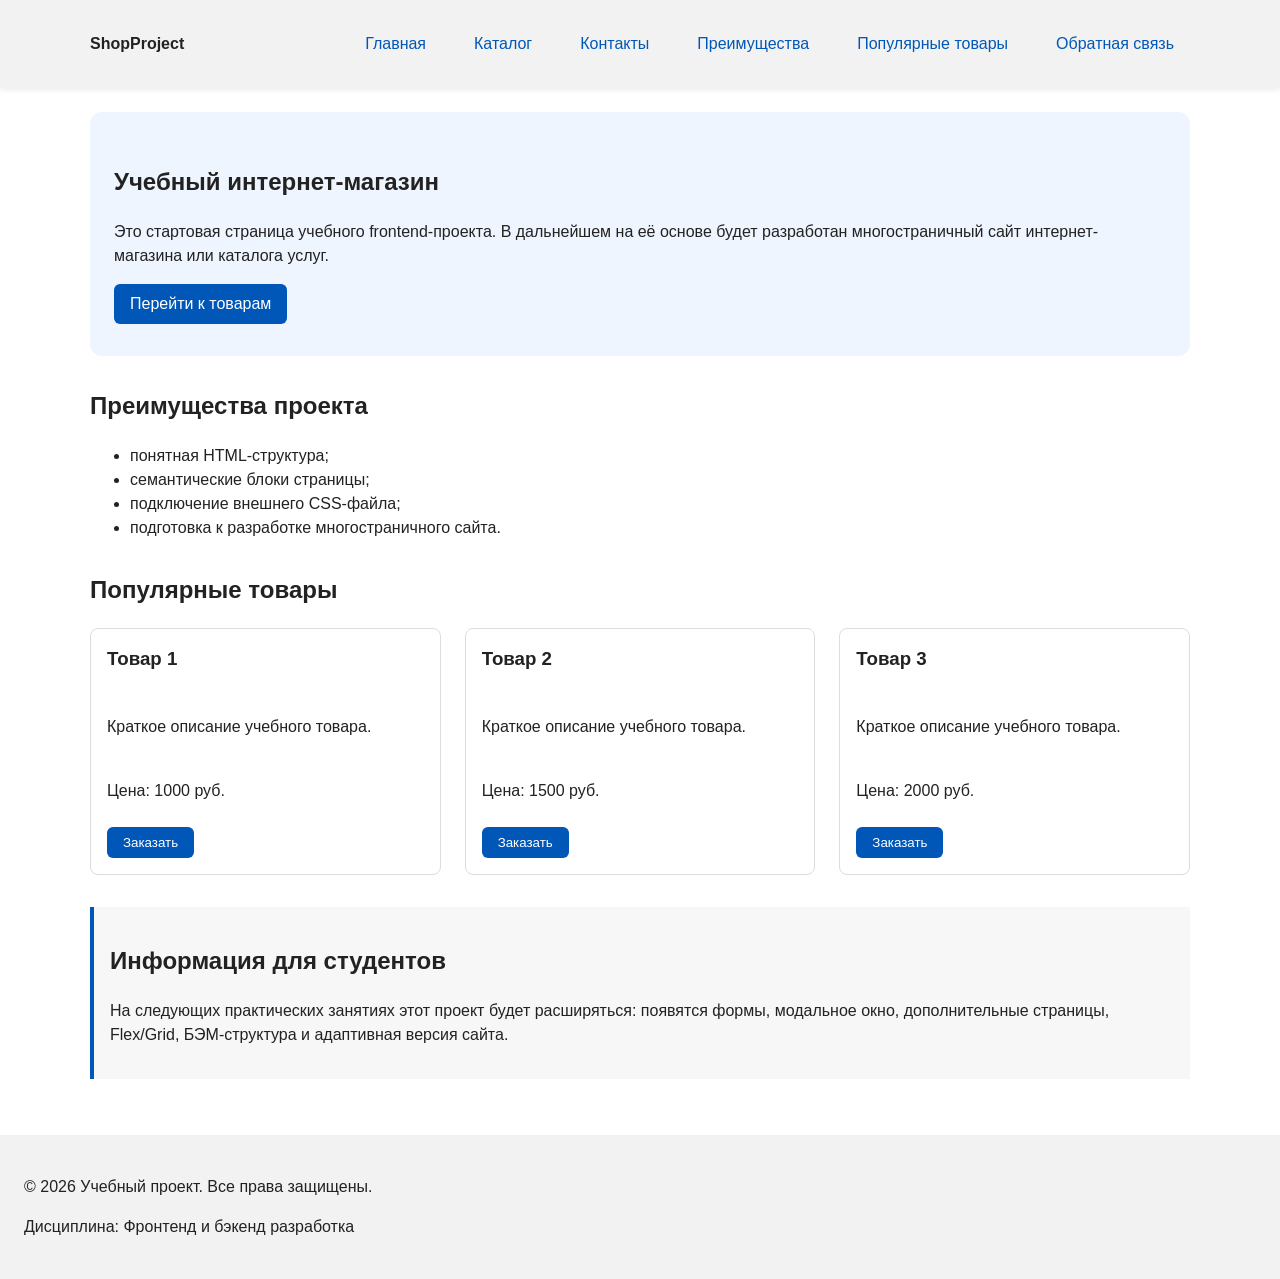
<file: index.html>
<!DOCTYPE html>
<html lang="ru">
<head>
  <meta charset="UTF-8">
  <meta name="viewport" content="width=device-width, initial-scale=1.0">
  <title>Учебный интернет-магазин</title>
  <link rel="stylesheet" href="css/style.css">
  <script src="JS/main.js" defer></script>
</head>
<body>
<header>
  <div class="site-header">
    <a class="site-logo" href="index.html">ShopProject</a>

    <nav class="site-nav" aria-label="Основная навигация">
      <ul class="site-nav__list">
        <li><a href="index.html">Главная</a></li>
        <li><a href="catalog.html">Каталог</a></li>
        <li><a href="contacts.html">Контакты</a></li>
        <li><a href="index.html#advantages">Преимущества</a></li>
        <li><a href="index.html#popular">Популярные товары</a></li>
        <li><a href="index.html#contacts">Обратная связь</a></li>
      </ul>
    </nav>
  </div>
</header>

<main>
  <!-- Основное содержимое страницы -->
   <section class="hero">
  <h1>Учебный интернет-магазин</h1>
  <p>
    Это стартовая страница учебного frontend-проекта.
    В дальнейшем на её основе будет разработан многостраничный сайт
    интернет-магазина или каталога услуг.
  </p>
  <a class="button" href="#popular">Перейти к товарам</a>
</section>

<section class="section" id="advantages">
  <h2>Преимущества проекта</h2>

  <ul class="advantages-list">
    <li>понятная HTML-структура;</li>
    <li>семантические блоки страницы;</li>
    <li>подключение внешнего CSS-файла;</li>
    <li>подготовка к разработке многостраничного сайта.</li>
  </ul>
</section>

<section class="section" id="popular">
  <h2>Популярные товары</h2>

  <div class="products-grid">
    <article class="product-card">
      <h3>Товар 1</h3>
      <p>Краткое описание учебного товара.</p>
      <p>Цена: 1000 руб.</p>
      <button class="button product-card__button" type="button" data-product="Товар 1">
        Заказать
      </button>
    </article>

    <article class="product-card">
      <h3>Товар 2</h3>
      <p>Краткое описание учебного товара.</p>
      <p>Цена: 1500 руб.</p>
      <button class="button product-card__button" type="button" data-product="Товар 2">
        Заказать
      </button>
    </article>

    <article class="product-card">
      <h3>Товар 3</h3>
      <p>Краткое описание учебного товара.</p>
      <p>Цена: 2000 руб.</p>
      <button class="button product-card__button" type="button" data-product="Товар 3">
        Заказать
      </button>
    </article>
  </div>
</section>


<aside class="aside-info">
  <h2>Информация для студентов</h2>
  <p>
    На следующих практических занятиях этот проект будет расширяться:
    появятся формы, модальное окно, дополнительные страницы, Flex/Grid,
    БЭМ-структура и адаптивная версия сайта.
  </p>
</aside>

</main>

<footer id="contacts">
  <p>&copy; 2026 Учебный проект. Все права защищены.</p>
  <p>Дисциплина: Фронтенд и бэкенд разработка</p>
</footer>

<dialog class="order-dialog" id="order-dialog" aria-labelledby="order-dialog-title">
  <h2 id="order-dialog-title">Оформление заявки</h2>

  <form class="order-form" id="order-form" action="#" method="post" novalidate>
    <input id="selected-product" name="selected-product" type="hidden">

    <div class="form-field">
      <label for="order-name">Имя</label>
      <input
        id="order-name"
        name="name"
        type="text"
        placeholder="Введите ваше имя"
        minlength="2"
        autocomplete="given-name"
        required
      >
    </div>

    <div class="form-field">
      <label for="order-email">E-mail</label>
      <input
        id="order-email"
        name="email"
        type="email"
        placeholder="example@mail.ru"
        autocomplete="email"
        required
      >
    </div>

    <div class="form-field">
      <label for="order-phone">Телефон</label>
      <input
        id="order-phone"
        name="phone"
        type="tel"
        inputmode="tel"
        placeholder="+7 (900) 000-00-00"
        pattern="^\+7 \(\d{3}\) \d{3}-\d{2}-\d{2}$"
        required
      >
      <small>Формат: +7 (900) 000-00-00</small>
    </div>

    <div class="form-field">
      <label for="order-date">Дата связи</label>
      <input
        id="order-date"
        name="date"
        type="date"
      >
    </div>

    <div class="form-field">
      <label for="order-topic">Тема заявки</label>
      <select id="order-topic" name="topic" required>
        <option value="">Выберите тему</option>
        <option value="product">Заказ товара</option>
        <option value="consultation">Консультация</option>
        <option value="delivery">Доставка</option>
      </select>
    </div>

    <div class="form-field">
      <label for="order-comment">Комментарий</label>
      <textarea
        id="order-comment"
        name="comment"
        rows="4"
        placeholder="Укажите дополнительную информацию"
      ></textarea>
    </div>

    <div class="form-field form-field--checkbox">
      <label>
        <input
          id="order-agreement"
          name="agreement"
          type="checkbox"
          required
        >
        Я согласен на обработку данных
      </label>
    </div>

    <div class="form-actions">
      <button type="button" id="close-order-dialog">Закрыть</button>
      <button type="submit">Отправить заявку</button>
    </div>
  </form>
</dialog>

<p class="success-message" id="success-message" hidden>
  Форма успешно отправлена!
</p>

<!-- Кнопка прокрутки наверх -->
<button class="scroll-top-button" id="scroll-top-button" type="button" aria-label="Наверх">
  &uarr;
</button>

</body>
</html>
</file>
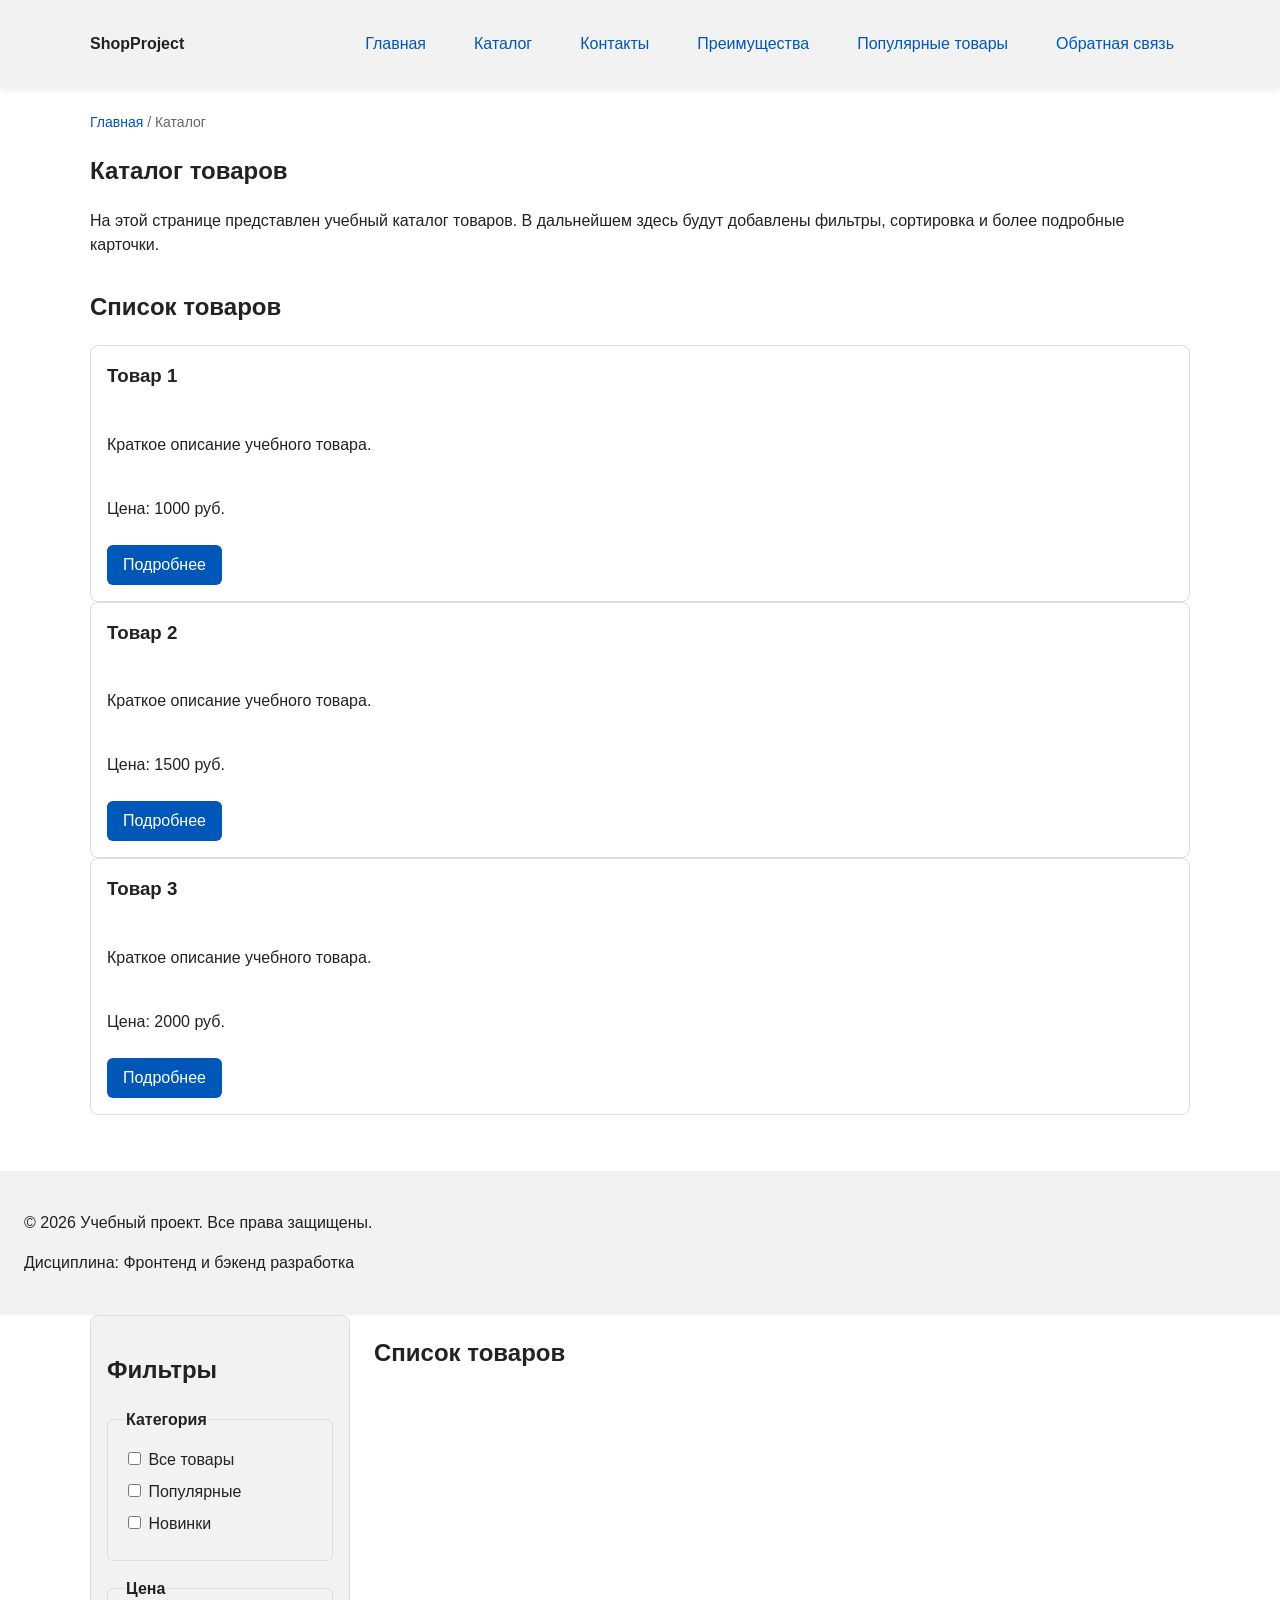
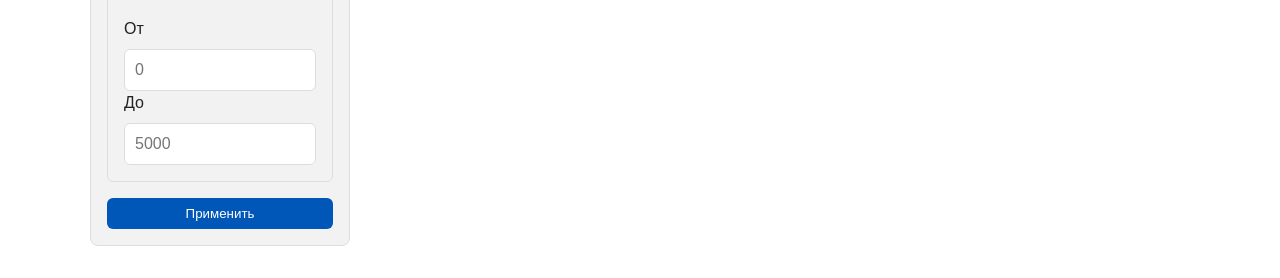
<file: catalog.html>
<!DOCTYPE html>
<html lang="ru">
<head>
  <meta charset="UTF-8">
  <meta name="viewport" content="width=device-width, initial-scale=1.0">
  <meta name="description" content="Каталог товаров учебного интернет-магазина.">
  <title>Каталог товаров — Учебный интернет-магазин</title>
  <link rel="stylesheet" href="css/style.css">
</head>
<body>
  <header>
    <div class="site-header">
      <a class="site-logo" href="index.html">ShopProject</a>

      <nav class="site-nav" aria-label="Основная навигация">
        <ul class="site-nav__list">
          <li><a href="index.html">Главная</a></li>
          <li><a href="catalog.html">Каталог</a></li>
          <li><a href="contacts.html">Контакты</a></li>
          <li><a href="index.html#advantages">Преимущества</a></li>
          <li><a href="index.html#popular">Популярные товары</a></li>
          <li><a href="index.html#contacts">Обратная связь</a></li>
        </ul>
      </nav>
    </div>
  </header>

  <main>
    <nav class="breadcrumbs" aria-label="Хлебные крошки">
      <a href="index.html">Главная</a>
      <span>Каталог</span>
    </nav>

    <section class="section">
      <h1>Каталог товаров</h1>
      <p>
        На этой странице представлен учебный каталог товаров.
        В дальнейшем здесь будут добавлены фильтры, сортировка и более
        подробные карточки.
      </p>
    </section>

    <section class="section">
      <h2>Список товаров</h2>

      <article class="product-card">
        <h3>Товар 1</h3>
        <p>Краткое описание учебного товара.</p>
        <p>Цена: 1000 руб.</p>
        <a class="button" href="index.html#popular">Подробнее</a>
      </article>

      <article class="product-card">
        <h3>Товар 2</h3>
        <p>Краткое описание учебного товара.</p>
        <p>Цена: 1500 руб.</p>
        <a class="button" href="index.html#popular">Подробнее</a>
      </article>

      <article class="product-card">
        <h3>Товар 3</h3>
        <p>Краткое описание учебного товара.</p>
        <p>Цена: 2000 руб.</p>
        <a class="button" href="index.html#popular">Подробнее</a>
      </article>
    </section>
  </main>

  <footer>
    <p>&copy; 2026 Учебный проект. Все права защищены.</p>
    <p>Дисциплина: Фронтенд и бэкенд разработка</p>
  </footer>
  <section class="catalog-layout">
  <aside class="catalog-filters">
    <h2>Фильтры</h2>

    <form class="filters-form" action="#" method="get">
      <fieldset>
        <legend>Категория</legend>

        <label>
          <input type="checkbox" name="category" value="all">
          Все товары
        </label>

        <label>
          <input type="checkbox" name="category" value="popular">
          Популярные
        </label>

        <label>
          <input type="checkbox" name="category" value="new">
          Новинки
        </label>
      </fieldset>

      <fieldset>
        <legend>Цена</legend>

        <label for="price-from">От</label>
        <input id="price-from" name="price-from" type="number" min="0" placeholder="0">

        <label for="price-to">До</label>
        <input id="price-to" name="price-to" type="number" min="0" placeholder="5000">
      </fieldset>

      <button class="button" type="submit">Применить</button>
    </form>
  </aside>

  <section class="catalog-products">
    <h2>Список товаров</h2>

    <div class="products-grid">
      <!-- Карточки товаров -->
    </div>
  </section>
</section>

</body>
</html>
</file>
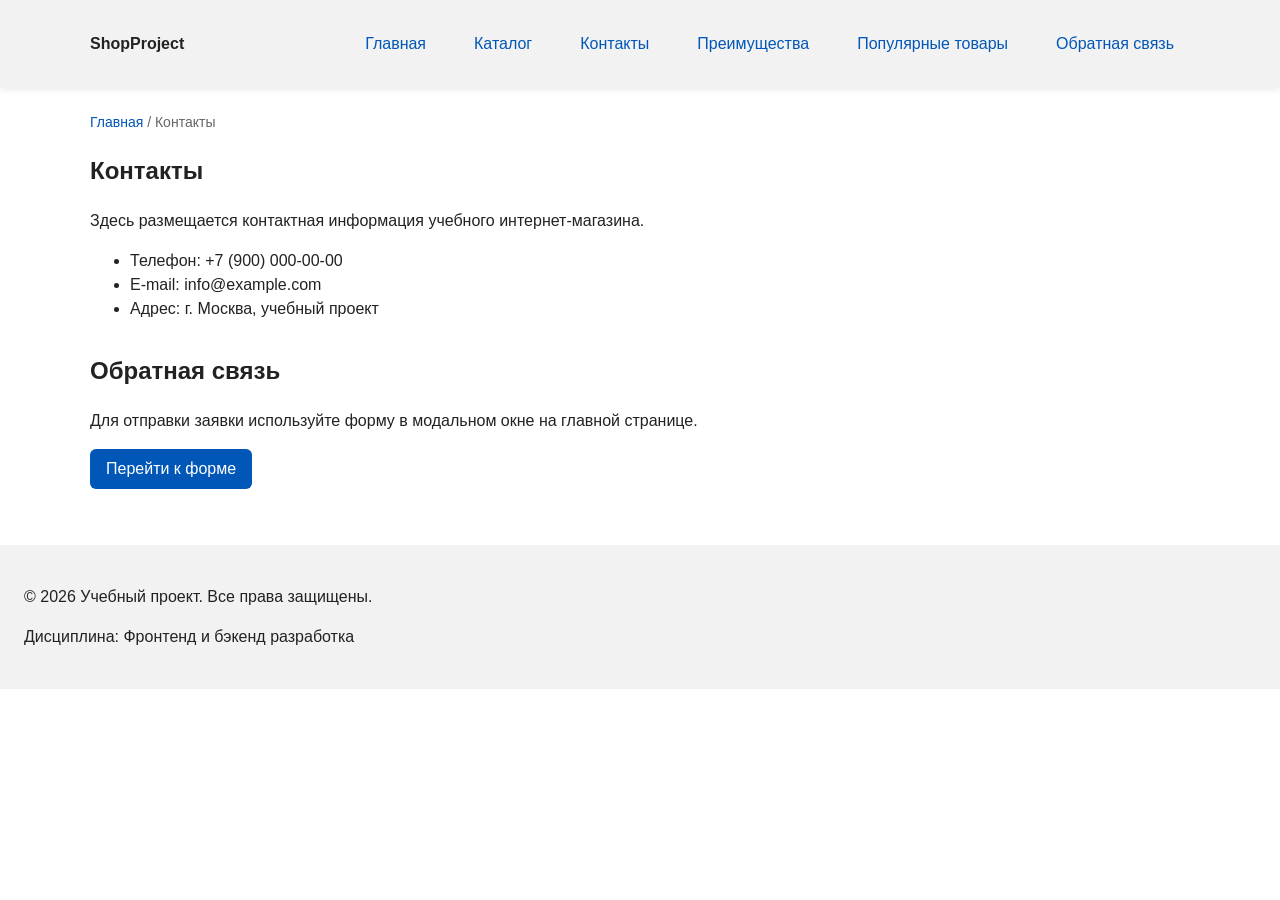
<file: contacts.html>
<!DOCTYPE html>
<html lang="ru">
<head>
  <meta charset="UTF-8">
  <meta name="viewport" content="width=device-width, initial-scale=1.0">
  <meta name="description" content="Контактная информация учебного интернет-магазина.">
  <title>Контакты — Учебный интернет-магазин</title>
  <link rel="stylesheet" href="css/style.css">
</head>
<body>
  <header>
    <div class="site-header">
      <a class="site-logo" href="index.html">ShopProject</a>

      <nav class="site-nav" aria-label="Основная навигация">
        <ul class="site-nav__list">
          <li><a href="index.html">Главная</a></li>
          <li><a href="catalog.html">Каталог</a></li>
          <li><a href="contacts.html">Контакты</a></li>
          <li><a href="index.html#advantages">Преимущества</a></li>
          <li><a href="index.html#popular">Популярные товары</a></li>
          <li><a href="index.html#contacts">Обратная связь</a></li>
        </ul>
      </nav>
    </div>
  </header>

  <main>
    <nav class="breadcrumbs" aria-label="Хлебные крошки">
      <a href="index.html">Главная</a>
      <span>Контакты</span>
    </nav>

    <section class="section">
      <h1>Контакты</h1>
      <p>
        Здесь размещается контактная информация учебного интернет-магазина.
      </p>

      <ul>
        <li>Телефон: +7 (900) 000-00-00</li>
        <li>E-mail: info@example.com</li>
        <li>Адрес: г. Москва, учебный проект</li>
      </ul>
    </section>

    <section class="section" id="feedback">
      <h2>Обратная связь</h2>
      <p>
        Для отправки заявки используйте форму в модальном окне на главной странице.
      </p>
      <a class="button" href="index.html#contacts">Перейти к форме</a>
    </section>
  </main>

  <footer>
    <p>&copy; 2026 Учебный проект. Все права защищены.</p>
    <p>Дисциплина: Фронтенд и бэкенд разработка</p>
  </footer>
</body>
</html>
</file>
<file: css/style.css>
/* 1. Переменные проекта */
:root {
  /* Основные цвета проекта */
  --color-bg: #ffffff;
  --color-text: #222222;
  --color-muted: #666666;
  --color-primary: #0057b8;
  --color-primary-dark: #003f86;
  --color-border: #dddddd;
  --color-surface: #f2f2f2;         /* Переименован из secondary для соответствия методичке */
  --color-surface-aside: #f7f7f7;   /* Фон для блока aside */
  --color-surface-accent: #eef5ff;  /* Акцентный фон для hero */
  --color-danger: #b00020;
  --color-success: #168a2f;
  --color-success-bg: #eefaf0;
  --color-white: #ffffff;

  /* Отступы */
  --space-xs: 4px;
  --space-sm: 8px;
  --space-md: 16px;
  --space-lg: 24px;
  --space-xl: 32px;

  /* Скругления */
  --radius-sm: 6px;
  --radius-md: 8px;
  --radius-lg: 12px;

  /* Размеры */
  --container-width: 1100px;
}

/* 2. Базовые стили */
* {
  box-sizing: border-box;
}
html {
  scroll-behavior: smooth;
}
.site-nav__list {
  display: flex;
  flex-wrap: wrap;
  justify-content: center;
  align-items: center;
  gap: var(--space-md);
  padding: 0;
  margin: var(--space-md) 0 0;
  list-style: none;
}
.site-nav__list a {
  display: inline-block;
  padding: var(--space-sm) var(--space-md);
  color: var(--color-primary);
  text-decoration: none;
  border-radius: var(--radius-sm);
}
.products-grid {
  display: grid;
  grid-template-columns: repeat(3, 1fr);
  gap: var(--space-lg);
}

.site-nav__list a:hover {
  color: var(--color-white);
  background-color: var(--color-primary);
}

.breadcrumbs {
  max-width: var(--container-width);
  margin: 0 auto var(--space-md);
  font-size: 14px;
  color: var(--color-muted);
}

.breadcrumbs a {
  color: var(--color-primary);
}

.breadcrumbs span::before {
  content: " / ";
  color: var(--color-muted);
}
:target {
  outline: 2px dashed var(--color-primary);
  outline-offset: 4px;
}

body {
  margin: 0;
  font-family: Arial, sans-serif;
  line-height: 1.5;
  color: var(--color-text);
  background-color: var(--color-bg);
}

header,
main,
footer {
  padding: var(--space-lg);
}

header {
  background-color: var(--color-surface);
  /* Закреплённая шапка: остаётся наверху при прокрутке */
  position: sticky;
  top: 0;
  z-index: 100;
  box-shadow: 0 2px 6px rgba(0, 0, 0, 0.08);
}

/* Плавная прокрутка и отступ якорей, чтобы заголовки секций
   не прятались под закреплённой шапкой */
html {
  scroll-behavior: smooth;
  scroll-padding-top: 90px;
}

footer {
  background-color: var(--color-surface);
}

/* 3. Общие элементы интерфейса */
a {
  color: var(--color-primary);
  text-decoration: none;
}

/* Новое: состояние для посещённых ссылок */
a:visited {
  color: #551a8b; 
}

a:hover {
  color: var(--color-primary-dark);
  text-decoration: underline;
}

a:focus {
  outline: 1px dotted var(--color-primary); 
}

a:focus-visible {
  outline: 2px solid var(--color-primary);
  outline-offset: 3px;
}

a:active {
  color: var(--color-danger); 
}

.button {
  display: inline-block;
  padding: var(--space-sm) var(--space-md);
  color: var(--color-white);
  background-color: var(--color-primary);
  text-decoration: none;
  border: none;
  border-radius: var(--radius-sm);
  cursor: pointer;
}

.button:hover {
  background-color: var(--color-primary-dark);
}


.button:visited {
  color: var(--color-white);
}


.button:focus-visible {
  outline: 2px solid var(--color-primary);
  outline-offset: 3px;
}

.button:disabled {
  opacity: 0.6 !important;
  background-color: #cccccc !important; /* Делаем её нейтрально-серой */
  color: var(--color-muted) !important;
  cursor: not-allowed !important;
  pointer-events: none; /* Фикс: отключает любые hover-эффекты и клики мыши */
}


.button:active {
  transform: scale(0.5); 
  background-color: #002d62; 
}

/* 4. Компоненты страницы */
.site-header {
  display: flex;
  align-items: center;
  justify-content: space-between;
  flex-wrap: wrap;
  gap: var(--space-md);
  max-width: var(--container-width);
  margin: 0 auto;
}

.site-logo {
  font-weight: bold;
  text-decoration: none;
  color: var(--color-text);
}

.site-nav__list {
  display: flex;
  flex-wrap: wrap;
  gap: var(--space-md);
  padding: 0;
  margin: 0;
  list-style: none;
}

.hero {
  max-width: var(--container-width);
  margin: 0 auto var(--space-xl);
  padding: var(--space-xl) var(--space-lg);
  background-color: var(--color-surface-accent);
  border-radius: var(--radius-lg);
}

.section {
  max-width: var(--container-width);
  margin: 0 auto var(--space-xl);
}

.section h2 {
  margin-top: 0;
}

/* Карточки товаров выстроены в горизонтальный ряд */
.product-list {
  display: flex;
  gap: var(--space-md);
  align-items: stretch;
  overflow-x: auto;
  padding-bottom: var(--space-sm);
}

.product-card {
  display: flex;
  flex-direction: column;
  gap: var(--space-sm);
  margin-bottom: 0;
  padding: var(--space-md);
  border: 1px solid var(--color-border);
  border-radius: var(--radius-md);
  background-color: var(--color-bg);
}

.product-card .button {
  margin-top: auto;
  align-self: flex-start;
}


.product-card:hover {
  border-color: var(--color-primary);
}

.product-card h3 {
  margin-top: 0;
}

/* Кнопка прокрутки наверх */
.scroll-top-button {
  position: fixed;
  right: var(--space-lg);
  bottom: var(--space-lg);
  width: 48px;
  height: 48px;
  font-size: 20px;
  color: var(--color-white);
  background-color: var(--color-primary);
  border: none;
  border-radius: 50%;
  cursor: pointer;
  opacity: 0;
  visibility: hidden;
  transition: opacity 0.3s ease, background-color 0.2s ease;
  z-index: 200;
}

.scroll-top-button:hover {
  background-color: var(--color-primary-dark);
}

.scroll-top-button.is-visible {
  opacity: 1;
  visibility: visible;
}

.aside-info {
  max-width: var(--container-width);
  margin: 0 auto var(--space-xl);
  padding: var(--space-md);
  border-left: 4px solid var(--color-primary);
  background-color: var(--color-surface-aside);
}

/* 5. Форма и модальное окно */
.order-dialog {
  width: min(100% - 32px, 560px);
  padding: var(--space-lg);
  border: none;
  border-radius: var(--radius-lg);
}

.order-dialog::backdrop {
  background-color: rgba(0, 0, 0, 0.5);
}

.form-field {
  margin-bottom: var(--space-md);
}

.form-field label {
  display: block;
  margin-bottom: var(--space-xs);
}

.form-field input,
.form-field select,
.form-field textarea {
  width: 100%;
  padding: 10px 12px;
  border: 1px solid var(--color-border);
  border-radius: var(--radius-sm);
  font: inherit;
}

.form-field input[type="checkbox"] {
  width: auto;
}

.form-field small {
  display: block;
  margin-top: var(--space-xs);
  color: var(--color-muted);
}

/* Состояния интерактивных полей формы */
.form-field input:hover,
.form-field select:hover,
.form-field textarea:hover {
  border-color: var(--color-primary);
}

.form-field input:focus-visible,
.form-field select:focus-visible,
.form-field textarea:focus-visible,
.form-actions button:focus-visible {
  outline: 2px solid var(--color-primary);
  outline-offset: 3px;
}

[aria-invalid="true"] {
  border-color: var(--color-danger);
}

.form-actions {
  display: flex;
  gap: 12px;
  margin-top: 20px;
}

.success-message {
  max-width: var(--container-width);
  margin: var(--space-lg) auto;
  padding: var(--space-md);
  border-left: 4px solid var(--color-success);
  background-color: var(--color-success-bg);
}
.catalog-layout {
  max-width: var(--container-width);
  margin: 0 auto var(--space-xl);
  display: grid;
  grid-template-columns: 260px 1fr;
  grid-template-areas: "filters products";
  gap: var(--space-lg);
}

.catalog-filters {
  grid-area: filters;
  padding: var(--space-md);
  border: 1px solid var(--color-border);
  border-radius: var(--radius-md);
  background-color: var(--color-surface);
}

.catalog-products {
  grid-area: products;
}
.filters-form {
  display: grid;
  gap: var(--space-md);
}

.filters-form fieldset {
  margin: 0;
  padding: var(--space-md);
  border: 1px solid var(--color-border);
  border-radius: var(--radius-sm);
}

.filters-form legend {
  font-weight: 700;
}

.filters-form label {
  display: block;
  margin-bottom: var(--space-sm);
}

.filters-form input[type="number"] {
  width: 100%;
  padding: 8px 10px;
  border: 1px solid var(--color-border);
  border-radius: var(--radius-sm);
  font: inherit;
}
</file>
